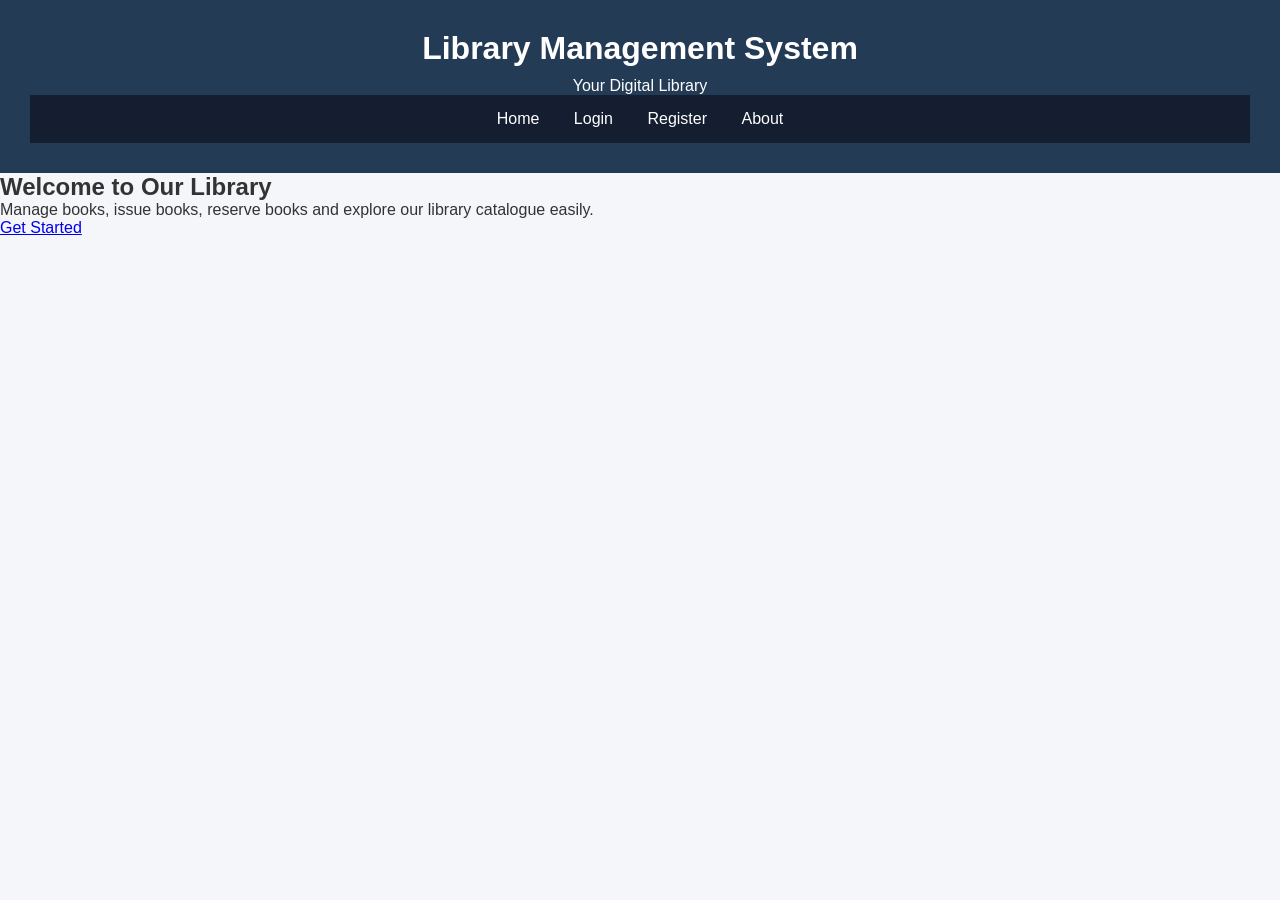
<file: src/main/webapp/index.html>
<!DOCTYPE html>
<html lang="en">
<head>
    <meta charset="UTF-8">
    <meta name="viewport" content="width=device-width, initial-scale=1.0">

    <title>Library Management System</title>

    <link rel="stylesheet" href="css/style.css">
</head>

<body>

<header>
    <h1>Library Management System</h1>
    <p>Your Digital Library</p>

    <nav>
        <a href="/librarymanagementweb/index.html">Home</a>
        <a href="/librarymanagementweb/login.html">Login</a>
        <a href="/librarymanagementweb/register.html">Register</a>
        <a href="/librarymanagementweb/about.html">About</a>
    </nav>
</header>

<main>
    <h2>Welcome to Our Library</h2>

    <p>
        Manage books, issue books, reserve books and explore
        our library catalogue easily.
    </p>

    <a href="/librarymanagementweb/login.html">
        Get Started
    </a>
</main>

</body>
</html>
</file>
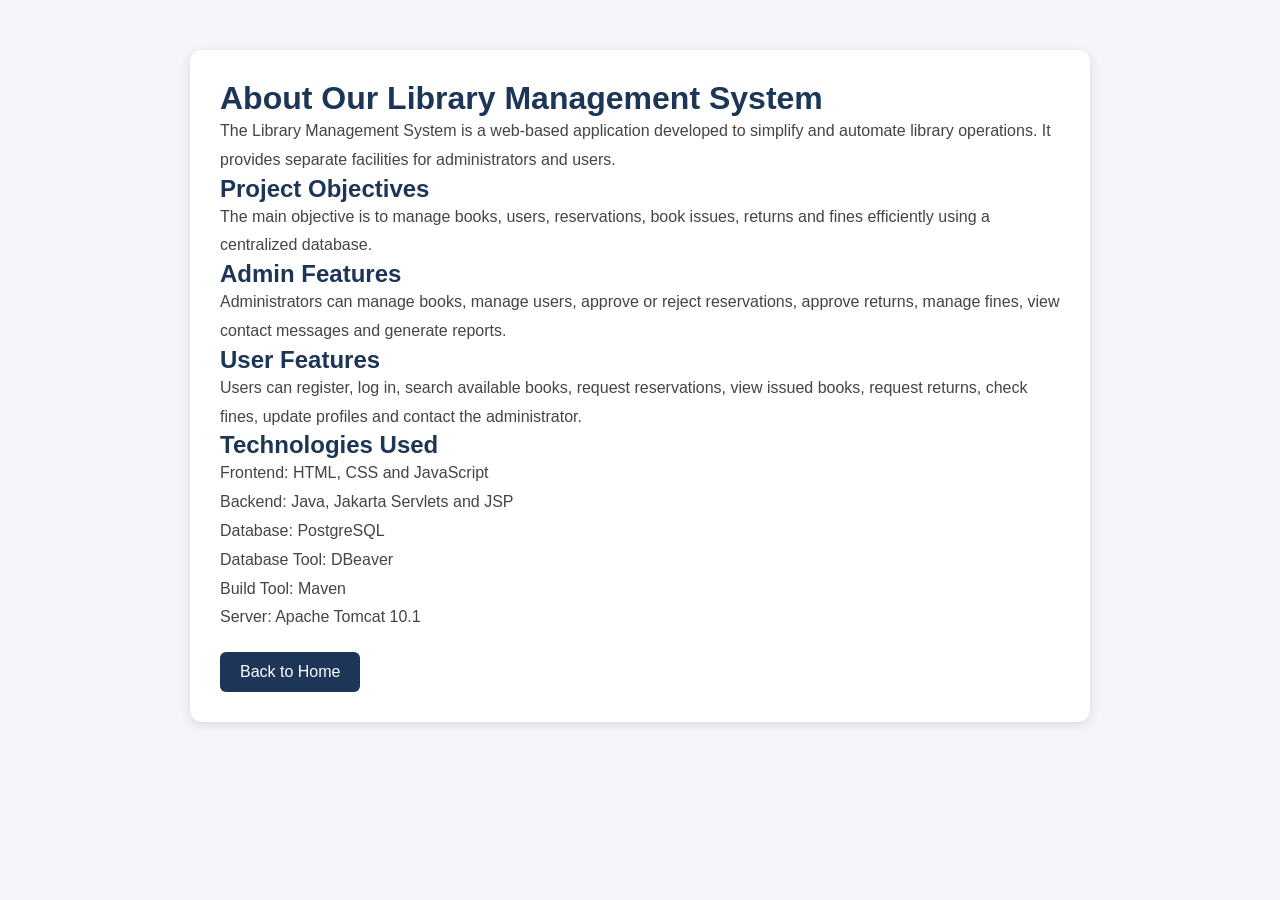
<file: src/main/webapp/about.html>
<!DOCTYPE html>
<html lang="en">
<head>
    <meta charset="UTF-8">
    <meta name="viewport" content="width=device-width, initial-scale=1.0">
    <title>About - Library Management System</title>

    <link rel="stylesheet" href="css/style.css">

    <style>
        .about-container {
            max-width: 900px;
            margin: 50px auto;
            padding: 30px;
            background: white;
            border-radius: 12px;
            box-shadow: 0 3px 12px rgba(0,0,0,0.12);
        }

        .about-container h1,
        .about-container h2 {
            color: #1d3557;
        }

        .about-container p {
            line-height: 1.8;
            color: #444;
        }

        .home-button {
            display: inline-block;
            margin-top: 20px;
            padding: 11px 20px;
            background: #1d3557;
            color: white;
            text-decoration: none;
            border-radius: 6px;
        }
    </style>
</head>

<body>

<div class="about-container">

    <h1>About Our Library Management System</h1>

    <p>
        The Library Management System is a web-based application
        developed to simplify and automate library operations.
        It provides separate facilities for administrators and users.
    </p>

    <h2>Project Objectives</h2>

    <p>
        The main objective is to manage books, users, reservations,
        book issues, returns and fines efficiently using a centralized
        database.
    </p>

    <h2>Admin Features</h2>

    <p>
        Administrators can manage books, manage users, approve or reject
        reservations, approve returns, manage fines, view contact messages
        and generate reports.
    </p>

    <h2>User Features</h2>

    <p>
        Users can register, log in, search available books, request
        reservations, view issued books, request returns, check fines,
        update profiles and contact the administrator.
    </p>

    <h2>Technologies Used</h2>

    <p>
        Frontend: HTML, CSS and JavaScript<br>
        Backend: Java, Jakarta Servlets and JSP<br>
        Database: PostgreSQL<br>
        Database Tool: DBeaver<br>
        Build Tool: Maven<br>
        Server: Apache Tomcat 10.1
    </p>

    <a href="index.html" class="home-button">Back to Home</a>

</div>

</body>
</html>
</file>
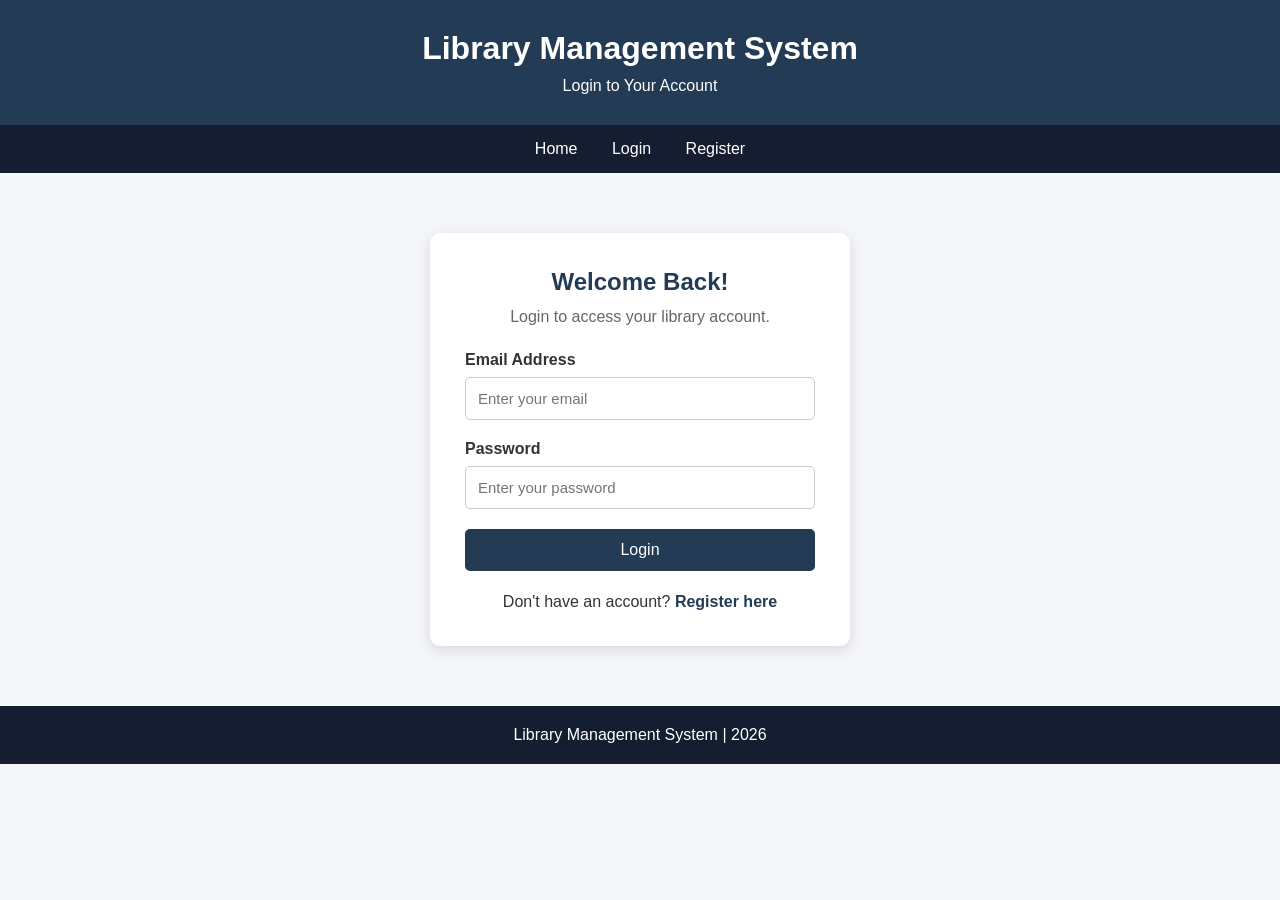
<file: src/main/webapp/login.html>
<!DOCTYPE html>
<html lang="en">

<head>
    <meta charset="UTF-8">
    <meta name="viewport" content="width=device-width, initial-scale=1.0">

    <title>Login - Library Management System</title>

    <link rel="stylesheet" href="css/style.css">
</head>

<body>

<header>
    <h1>Library Management System</h1>
    <p>Login to Your Account</p>
</header>

<nav>
    <a href="index.html">Home</a>
    <a href="login.html">Login</a>
    <a href="register.html">Register</a>
</nav>

<main class="login-container">

    <div class="login-box">

        <h2>Welcome Back!</h2>

        <p class="login-description">
            Login to access your library account.
        </p>

        <form action="login" method="post">

            <label for="email">Email Address</label>

            <input
                    type="email"
                    id="email"
                    name="email"
                    placeholder="Enter your email"
                    required
            >

            <label for="password">Password</label>

            <input
                    type="password"
                    id="password"
                    name="password"
                    placeholder="Enter your password"
                    required
            >

            <button type="submit">Login</button>

        </form>

        <p class="register-link">
            Don't have an account?
            <a href="register.html">Register here</a>
        </p>

    </div>

</main>

<footer>
    <p>Library Management System | 2026</p>
</footer>

</body>
</html>
</file>
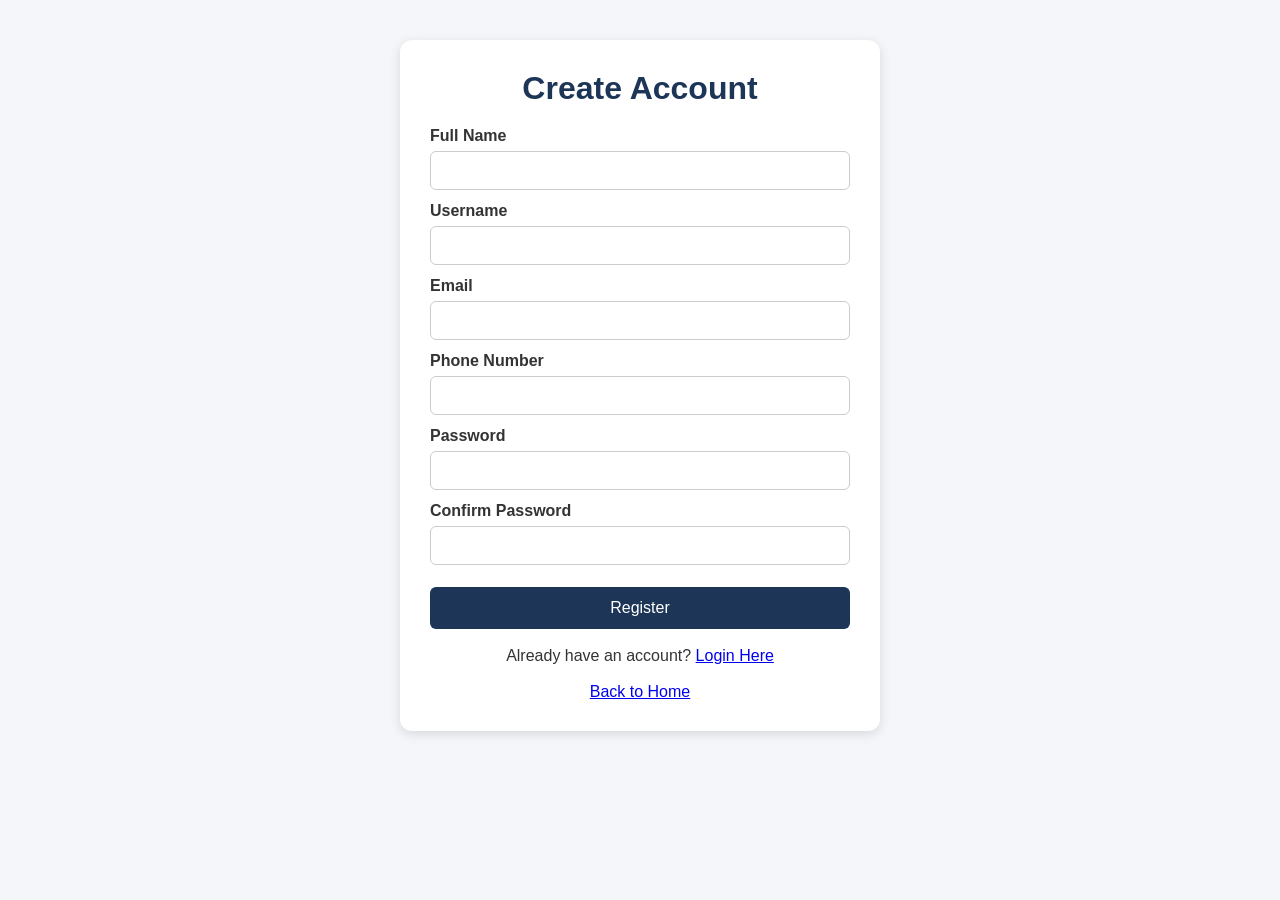
<file: src/main/webapp/register.html>
<!DOCTYPE html>
<html lang="en">
<head>
    <meta charset="UTF-8">
    <meta name="viewport" content="width=device-width, initial-scale=1.0">
    <title>User Registration - Library Management System</title>

    <link rel="stylesheet" href="css/style.css">

    <style>
        .register-container {
            max-width: 480px;
            margin: 40px auto;
            padding: 30px;
            background: white;
            border-radius: 12px;
            box-shadow: 0 3px 12px rgba(0,0,0,0.12);
        }

        .register-container h1 {
            text-align: center;
            color: #1d3557;
            margin-bottom: 20px;
        }

        .register-container label {
            display: block;
            margin-top: 12px;
            font-weight: bold;
        }

        .register-container input {
            width: 100%;
            padding: 11px;
            margin-top: 6px;
            border: 1px solid #ccc;
            border-radius: 6px;
            box-sizing: border-box;
        }

        .register-container button {
            width: 100%;
            padding: 12px;
            margin-top: 22px;
            background: #1d3557;
            color: white;
            border: none;
            border-radius: 6px;
            cursor: pointer;
            font-size: 16px;
        }

        .register-container button:hover {
            background: #457b9d;
        }

        .message {
            text-align: center;
            margin: 12px 0;
            font-weight: bold;
        }

        .login-link {
            text-align: center;
            margin-top: 18px;
        }
    </style>
</head>

<body>

<div class="register-container">

    <h1>Create Account</h1>

    <p id="message" class="message"></p>

    <form action="/librarymanagementweb/register" method="post">

        <label>Full Name</label>
        <input type="text" name="full_name" required maxlength="100">

        <label>Username</label>
        <input type="text" name="username" required maxlength="50">

        <label>Email</label>
        <input type="email" name="email" required maxlength="100">

        <label>Phone Number</label>
        <input type="tel" name="phone" maxlength="20">

        <label>Password</label>
        <input type="password" name="password"
               required minlength="6">

        <label>Confirm Password</label>
        <input type="password" name="confirm_password"
               required minlength="6">

        <button type="submit">Register</button>

    </form>

    <div class="login-link">
        Already have an account?
        <a href="login.html">Login Here</a>
    </div>

    <div class="login-link">
        <a href="index.html">Back to Home</a>
    </div>

</div>

<script>
    const params = new URLSearchParams(window.location.search);
    const error = params.get("error");

    const messages = {
        invalid: "Invalid registration details.",
        empty: "Please fill in all required fields.",
        email: "Please enter a valid email address.",
        password: "Password must contain at least 6 characters.",
        mismatch: "Passwords do not match.",
        exists: "Username or email already exists.",
        failed: "Registration failed. Please try again."
    };

    if (error && messages[error]) {
        document.getElementById("message").textContent =
            messages[error];
        document.getElementById("message").style.color = "red";
    }
</script>

</body>
</html>
</file>
<file: src/main/webapp/css/style.css>
* {
    margin: 0;
    padding: 0;
    box-sizing: border-box;
}

body {
    font-family: Arial, sans-serif;
    background: #f4f6f9;
    color: #333;
}

header {
    background: #243b55;
    color: white;
    text-align: center;
    padding: 30px;
}

header h1 {
    margin-bottom: 10px;
}

nav {
    background: #141e30;
    padding: 15px;
    text-align: center;
}

nav a {
    color: white;
    text-decoration: none;
    margin: 15px;
}

nav a:hover {
    color: #ffc107;
}

.welcome {
    text-align: center;
    padding: 100px 20px;
}

.welcome h2 {
    font-size: 32px;
    margin-bottom: 20px;
}

.welcome p {
    margin-bottom: 25px;
}

button {
    background: #243b55;
    color: white;
    border: none;
    padding: 12px 25px;
    cursor: pointer;
    border-radius: 5px;
}

button:hover {
    background: #141e30;
}

footer {
    background: #141e30;
    color: white;
    text-align: center;
    padding: 20px;
}

/* LOGIN PAGE */

.login-container {
    display: flex;
    justify-content: center;
    align-items: center;
    padding: 60px 20px;
}

.login-box {
    background: white;
    width: 100%;
    max-width: 420px;
    padding: 35px;
    border-radius: 10px;
    box-shadow: 0 4px 15px rgba(0, 0, 0, 0.12);
}

.login-box h2 {
    text-align: center;
    margin-bottom: 12px;
    color: #243b55;
}

.login-description {
    text-align: center;
    margin-bottom: 25px;
    color: #666;
}

.login-box label {
    display: block;
    margin-bottom: 8px;
    font-weight: bold;
}

.login-box input {
    width: 100%;
    padding: 12px;
    margin-bottom: 20px;
    border: 1px solid #ccc;
    border-radius: 5px;
    font-size: 15px;
}

.login-box button {
    width: 100%;
    font-size: 16px;
}

.register-link {
    text-align: center;
    margin-top: 22px;
}

.register-link a {
    color: #243b55;
    font-weight: bold;
    text-decoration: none;
}
</file>
